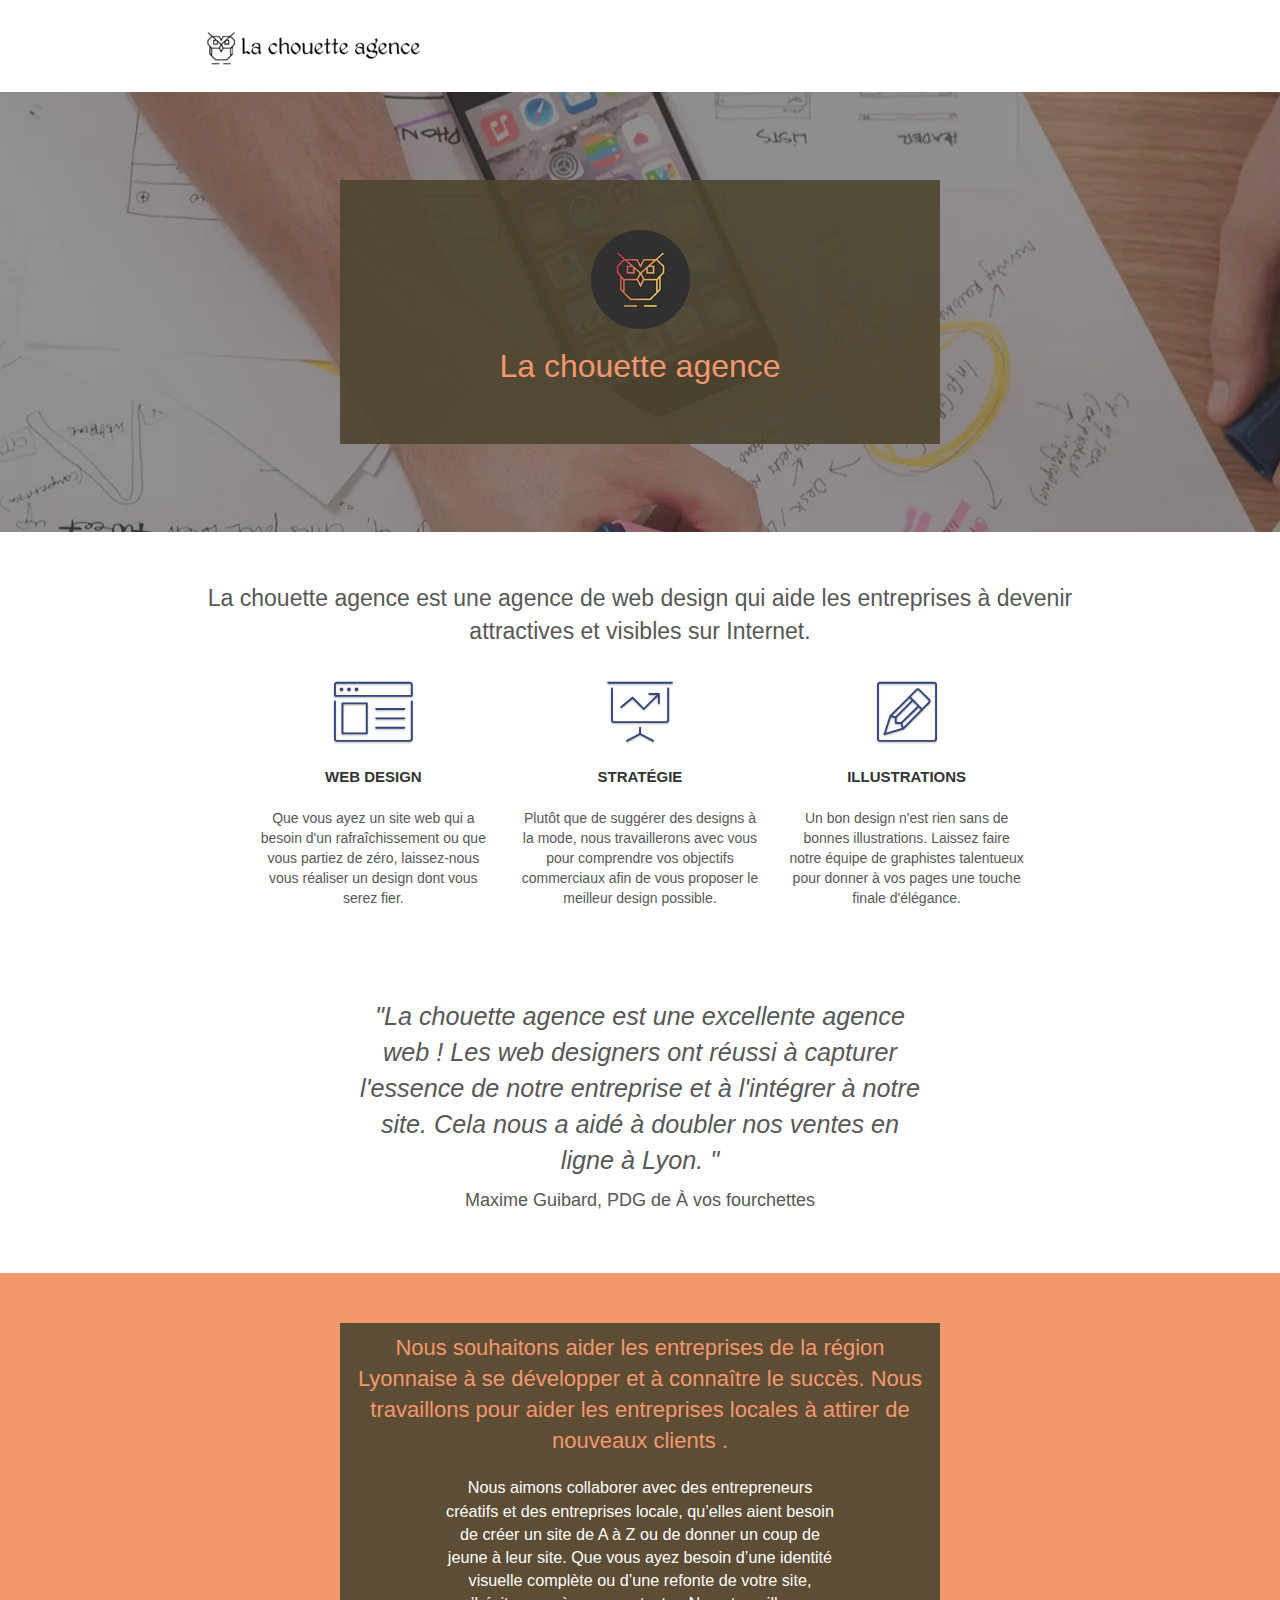
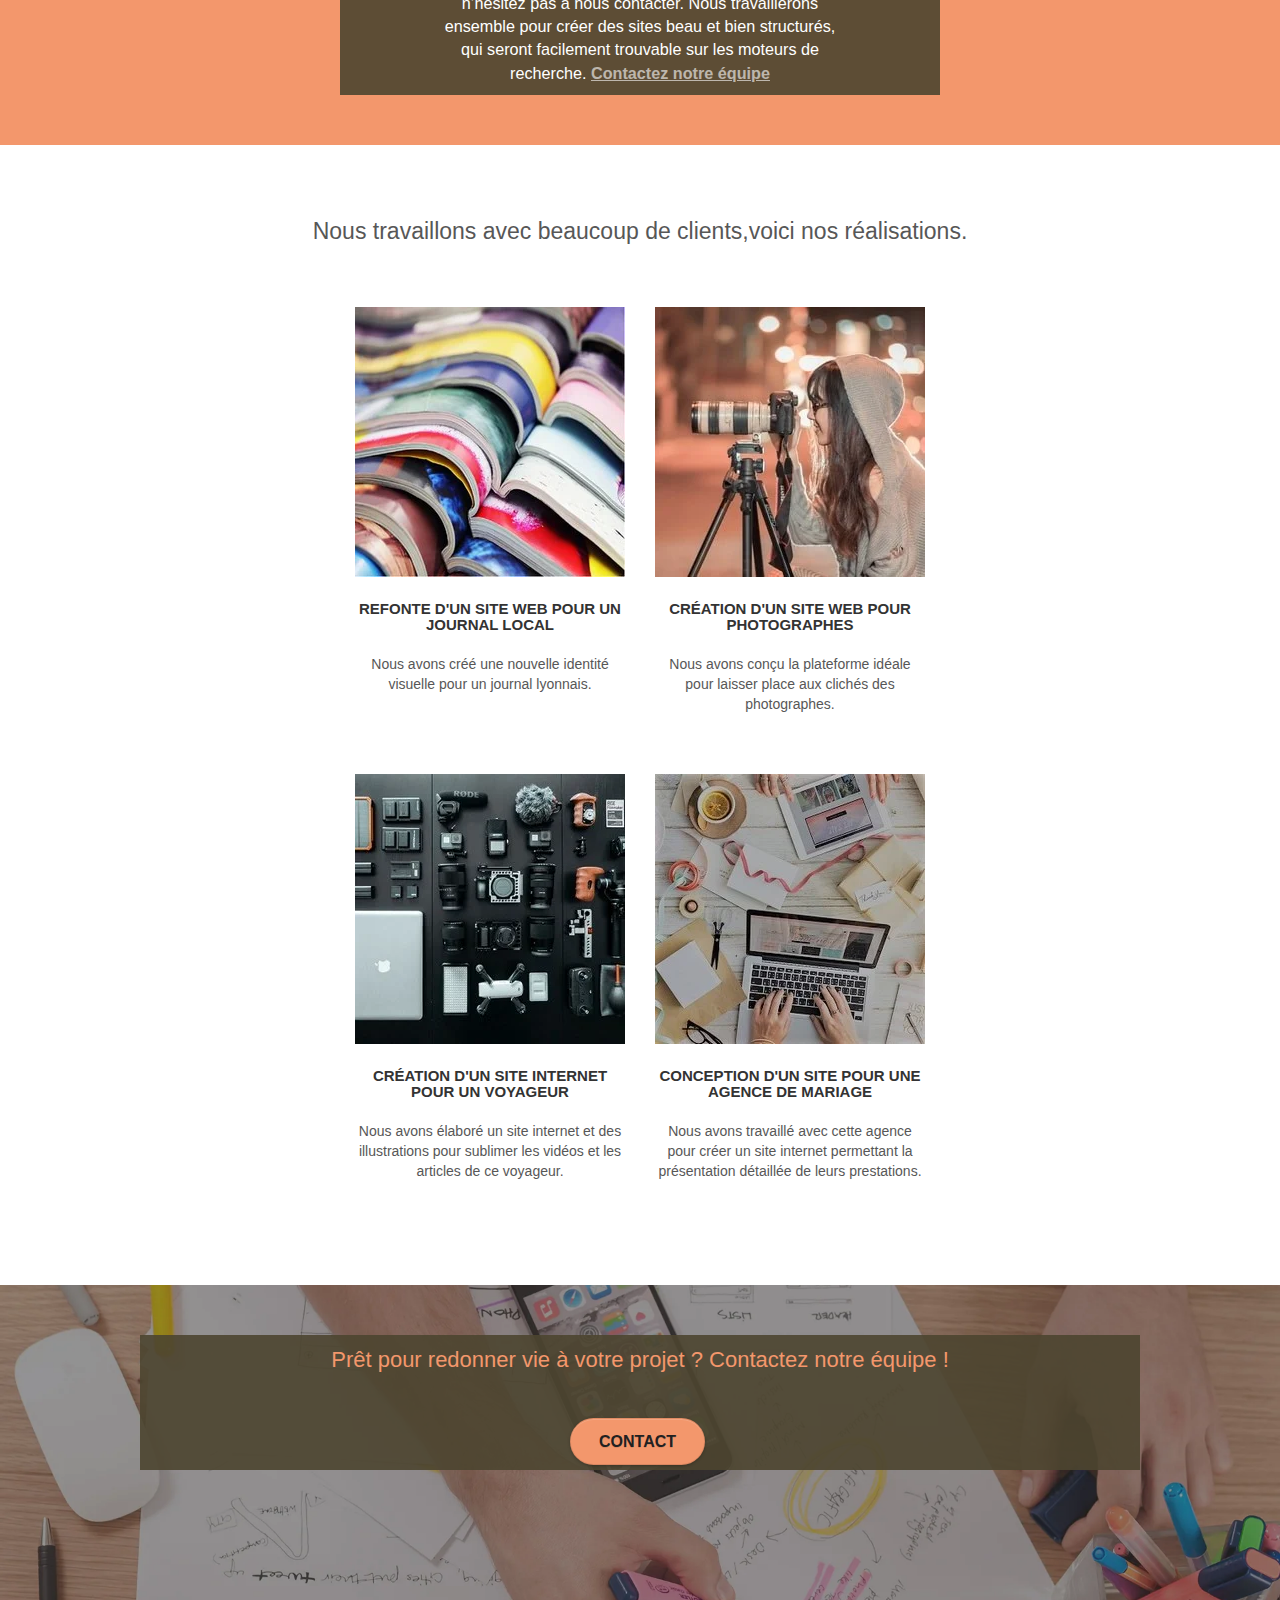
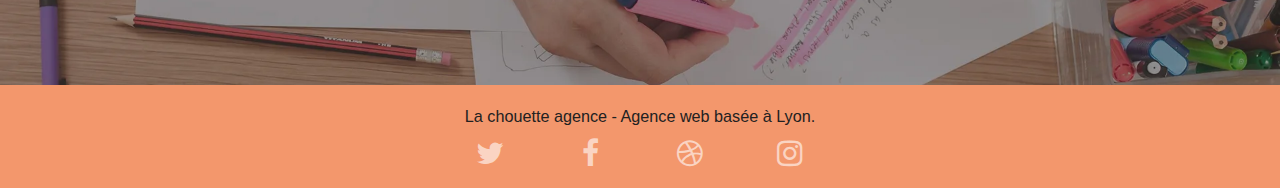
<file: index.html>
<!doctype html>
<html lang="fr">

<head>
    <meta charset="utf-8">
    <meta name="keywords" content="création site web, agence webdesign lyon,web agence,marketing digital">
    <meta name="description" content="La Chouette Agence:confiez nous votre site,faites briller votre entreprise sur le Web,rajeunir l'image de votre entreprise et booster votre marketing digital">
    <meta name="viewport" content="width=device-width, initial-scale=1.0, viewport-fit=cover">
    <meta name="robots" content="INDEX, FOLLOW">
    <link rel="canonical" href="https://skaothic.github.io/HerveLAUNOY_4_03092021/">
    <link rel="shortcut icon" type="image/png" href="favicon.jpg">
    <link rel="stylesheet" type="text/css" href="./css/bootstrap.min.css">
    <link rel="stylesheet" type="text/css" href="style.min.css">
    <link rel="stylesheet" type="text/css" href="./css/font-awesome.min.css">
    <link rel="stylesheet" type="text/css" href="./css/et-line.min.css">
    <script src="./js/jquery-2.1.0.min.js" defer></script>
    <script src="./js/bootstrap.min.js" defer></script>
    <script src="./js/blocs.min.js" defer></script>
    <script src="./js/jquery.touchSwipe.min.js" defer></script>
    <script src="./js/gmaps.min.js" defer></script>

    <title>La Chouette Agence</title>


    <!-- Analytics -->

    <!-- Analytics END -->

</head>

<body>
    <!-- Principal conteneur -->
    <!-- bloc-0 -->
    <header>
        <div class="bloc bgc-white l-bloc container bloc-sm" id="bloc-0">
            <nav class="navbar row navbar-header">
                <a class="navbar-brand" href="#bloc-2-services"><img src="img/la-chouette-agence.webp" alt=" La chouette agence :création site internet" id="logo__header" /></a>
                <!-- <div class="collapse navbar-collapse navbar-1 special-dropdown-nav">
                        <ul class="site-navigation nav navbar-nav">
                            <li>
                                <a href="index.html">Accueil</a>
                            </li>
                            <li>
						        <a href="(saisir URL nouvelle page)">ex:Notre portfolio</a>
					        </li>
                        </ul>
                    </div> -->
            </nav>
        </div>
        <!-- bloc-0 END -->

        <!-- bloc-1-presentation -->
        <div class="bloc bgc-dark-slate-blue bg-banniere d-bloc bg-t-edge bloc-bg-texture texture-paper b-parallax" id="bloc-1-hero">
            <div class="row tight-width-whitespace container bloc-lg  col-sm-12 h1-bloc">
                <a href="contact.html" class="a__logo" role="button"><img src="img/logo.webp" class="center-block image-resize-mode" alt="La chouette agence:agence web à Lyon" id="logoimg" /></a>
                <h1 class="text-center hero-bloc-text tc-white ">
                    La chouette agence
                </h1>
            </div>
        </div>
        <!-- bloc-1-presentation END -->
    </header>
    <main>
        <!-- bloc-2-services -->
        <div class="bloc bgc-white l-bloc container bloc-md" id="bloc-2-services">
            <div class="row">
                <p class="col-sm-12 text-center new-text">La chouette agence est une agence de web design qui aide les entreprises à devenir attractives et visibles sur Internet.</p>
            </div>
            <div class="row voffset-lg med-width-whitespace">
                <div class="col-sm-4">
                    <div class="text-center">
                        <span class="et-icon-browser sm-shadow icon-dark-slate-blue icons icon-lg"></span>
                    </div>
                    <p class="mg-md text-center vignet">
                        Web design
                    </p>
                    <p class="text-center ">
                        Que vous ayez un site web qui a besoin d'un rafraîchissement ou que vous partiez de zéro, laissez-nous vous réaliser un design dont vous serez fier.
                    </p>
                </div>
                <div class="col-sm-4">
                    <div class="text-center">
                        <span class="et-icon-presentation sm-shadow icon-dark-slate-blue icons icon-lg"></span>
                    </div>
                    <p class="mg-md text-center vignet">
                        Stratégie
                    </p>
                    <p class="text-center ">
                        Plutôt que de suggérer des designs à la mode, nous travaillerons avec vous pour comprendre vos objectifs commerciaux afin de vous proposer le meilleur design possible.

                    </p>
                </div>
                <div class="col-sm-4">
                    <div class="text-center">
                        <span class="et-icon-edit sm-shadow icon-dark-slate-blue icons icon-lg"></span>
                    </div>
                    <p class="mg-md text-center vignet">
                        Illustrations
                    </p>
                    <p class="text-center ">
                        Un bon design n'est rien sans de bonnes illustrations. Laissez faire notre équipe de graphistes talentueux pour donner à vos pages une touche finale d'élégance.
                    </p>
                </div>
            </div>
            <div class="col-xs-12 col-md-8 col-md-offset-2 text-center row voffset-lg voffset">
                <p class="citation">"La chouette agence est une excellente agence web ! Les web designers ont réussi à capturer l'essence de notre entreprise et à l'intégrer à notre site. Cela nous a aidé à doubler nos ventes en ligne à Lyon. "</p>
                <p class="auteur">Maxime Guibard, PDG de À vos fourchettes</p>
            </div>
        </div>
        <!-- bloc-2-services END -->

        <!-- bloc-3-what-i-do -->
        <div class="bloc tc-white bgc-atomic-tangerine bg-presentation d-bloc bloc-bg-texture texture-paper b-parallax " id="bloc-3-what-i-do">
            <div class="container bloc-lg" id="bloc3">
                <div class="col-sm-12 row tight-width-whitespace black-background">
                    <h2 class="mg-md text-center tc-white">
                        Nous souhaitons aider les entreprises de la région Lyonnaise à se développer et à connaître le succès. Nous travaillons pour aider les entreprises locales à attirer de nouveaux clients .
                    </h2>
                    <p class="text-center white">
                        Nous aimons collaborer avec des entrepreneurs créatifs et des entreprises locale, qu’elles aient besoin de créer un site de A à Z ou de donner un coup de jeune à leur site. Que vous ayez besoin d’une identité visuelle complète ou d’une refonte de votre
                        site, n’hésitez pas à nous contacter. Nous travaillerons ensemble pour créer des sites beau et bien structurés, qui seront facilement trouvable sur les moteurs de recherche.
                        <a class="ltc-white bold-link" href="contact.html">Contactez notre équipe</a>
                    </p>
                </div>
            </div>
        </div>
        <!-- bloc-3-what-i-do END -->
    </main>
    <div>
        <aside class="bloc bgc-white bg-lines-h2-bg bg-repeat l-bloc container bloc-lg" id="bloc-4-portfolio">
            <!-- bloc-4-portfolio -->
            <div class="row">
                <div class="col-sm-12 text-center">
                    <h2 class="new-text">Nous travaillons avec beaucoup de clients,voici nos réalisations.</h2>
                </div>
            </div>
            <div class="row tight-width-whitespace portfolio-row">
                <div class="col-sm-6">
                    <a href="#" data-lightbox="img/1.webp" data-gallery-id="gallery-1" data-caption="Refonte d'un site web pour un journal local" data-frame="snapshot-lb" data-alt="Illustration pour la refonte du site web d'un journal lyonnais par la chouette agence " title="site d'un journal"><img src="img/1-mini.webp" title="site d'un journal" alt="Illustration pour la refonte du site web d'un journal lyonnais par la chouette agence " class="img-responsive portfolio-thumb" /></a>
                    <h3 class="mg-md text-center">
                        Refonte d'un site web pour un journal local
                    </h3>
                    <p class="text-center">
                        Nous avons créé une nouvelle identité visuelle pour un journal lyonnais.
                    </p>
                </div>
                <div class="col-sm-6">
                    <a href="#" data-lightbox="img/2.webp" data-gallery-id="gallery-1" data-caption="Création d'un site web pour photographes" data-frame="snapshot-lb" data-alt=" Illustration poiur la création d'un site web pour photographes par la chouette agence" title="site de photographes"><img src="img/2-mini.webp" title="site de photographes" class="img-responsive portfolio-thumb" alt=" Illustration poiur la création d'un site web pour photographes par la chouette agence" /></a>
                    <h3 class="mg-md text-center">
                        Création d'un site web pour photographes
                    </h3>
                    <p class="text-center">
                        Nous avons conçu la plateforme idéale pour laisser place aux clichés des photographes.
                    </p>
                </div>
            </div>
            <div class="row tight-width-whitespace portfolio-row">
                <div class="col-sm-6">
                    <a href="#" data-lightbox="img/3.webp" data-gallery-id="gallery-1" data-caption="Création d'un site internet pour un voyageur" data-frame="snapshot-lb" data-alt="Illustration poiur la création d'un site web pour voyageur par la chouette agence" title="site de voyage"><img src="img/3-mini.webp" title="site de voyage" class="img-responsive portfolio-thumb" alt="Illustration poiur la création d'un site web pour voyageur par la chouette agence" /></a>
                    <h3 class="mg-md text-center">
                        Création d'un site internet pour un voyageur
                    </h3>
                    <p class="text-center">
                        Nous avons élaboré un site internet et des illustrations pour sublimer les vidéos et les articles de ce voyageur.
                    </p>
                </div>
                <div class="col-sm-6">
                    <a href="#" data-lightbox="img/4.webp" data-gallery-id="gallery-1" data-caption="Conception d'un site pour une agence de mariage" data-frame="snapshot-lb" data-alt=" Illustration poiur la création d'un site web pour agence de mariage par la chouette agence"
                        title="site de mariage"><img src="img/4-mini.webp" title="site de mariage" class="img-responsive portfolio-thumb" alt=" Illustration poiur la création d'un site web pour agence de mariage par la chouette agence" /></a>
                    <h3 class="mg-md text-center">
                        Conception d'un site pour une agence de mariage
                    </h3>
                    <p class="text-center">
                        Nous avons travaillé avec cette agence pour créer un site internet permettant la présentation détaillée de leurs prestations.
                    </p>
                </div>
            </div>
            <!-- bloc-4-portfolio END -->
        </aside>
        <!-- bloc-5-cta -->
        <article class="bloc bgc-dark-slate-blue bg-banniere d-bloc bloc-bg-texture texture-paper " id="bloc-5-cta" role="region">
            <div class="container bloc-lg" id="blocprefoot">
                <div class="row h1-bloc">
                    <h2 class="mg-md text-center tc-white">
                        Prêt pour redonner vie à votre projet ? Contactez notre équipe !
                    </h2>
                    <div class="col-sm-12 text-center">
                        <a href="contact.html" class="btn btn-atomic-tangerine btn-clean btn-rd btn-lg cta-hero" role="button">Contact</a>
                    </div>
                </div>
            </div>
        </article>
        <!-- bloc-5-cta END -->
    </div>
    <footer>
        <!-- Footer - bloc-8 -->
        <div class="bloc bgc-atomic-tangerine d-bloc" id="bloc-8">
            <div class="container bloc-sm">
                <div class="row">
                    <div class="col-sm-12">
                        <p class="text-center black">
                            La chouette agence - Agence web basée à Lyon.
                        </p>
                        <div class="row row-no-gutters social">
                            <div class="col-sm-3">
                                <div class="text-center">
                                    <a class="social" href="https://twitter.com/" title="Suivez nous sur Twitter"><span
                                                class="fa fa-twitter icon-md"></span></a>
                                </div>
                            </div>
                            <div class="col-sm-3">
                                <div class="text-center">
                                    <a class="social" href="https://fr-fr.facebook.com/" title="Suivez nous sur Facebook"><span
                                                class="fa fa-facebook icon-md"></span></a>
                                </div>
                            </div>
                            <div class="col-sm-3">
                                <div class="text-center">
                                    <a class="social" href="https://dribbble.com/" title="Suivez nous sur Dribble"><span
                                                class="fa fa-dribbble icon-md"></span></a>
                                </div>
                            </div>
                            <div class="col-sm-3">
                                <div class="text-center">
                                    <a class="social" href="https://www.instagram.com/" title="Suivez nous sur Instagram"><span
                                                class="fa fa-instagram icon-md"></span></a>
                                </div>
                            </div>
                        </div>
                    </div>
                </div>
            </div>
        </div>
        <!-- Footer - bloc-8 END -->
    </footer>

    <!-- Principal conteneur END -->
</body>

</html>
</file>
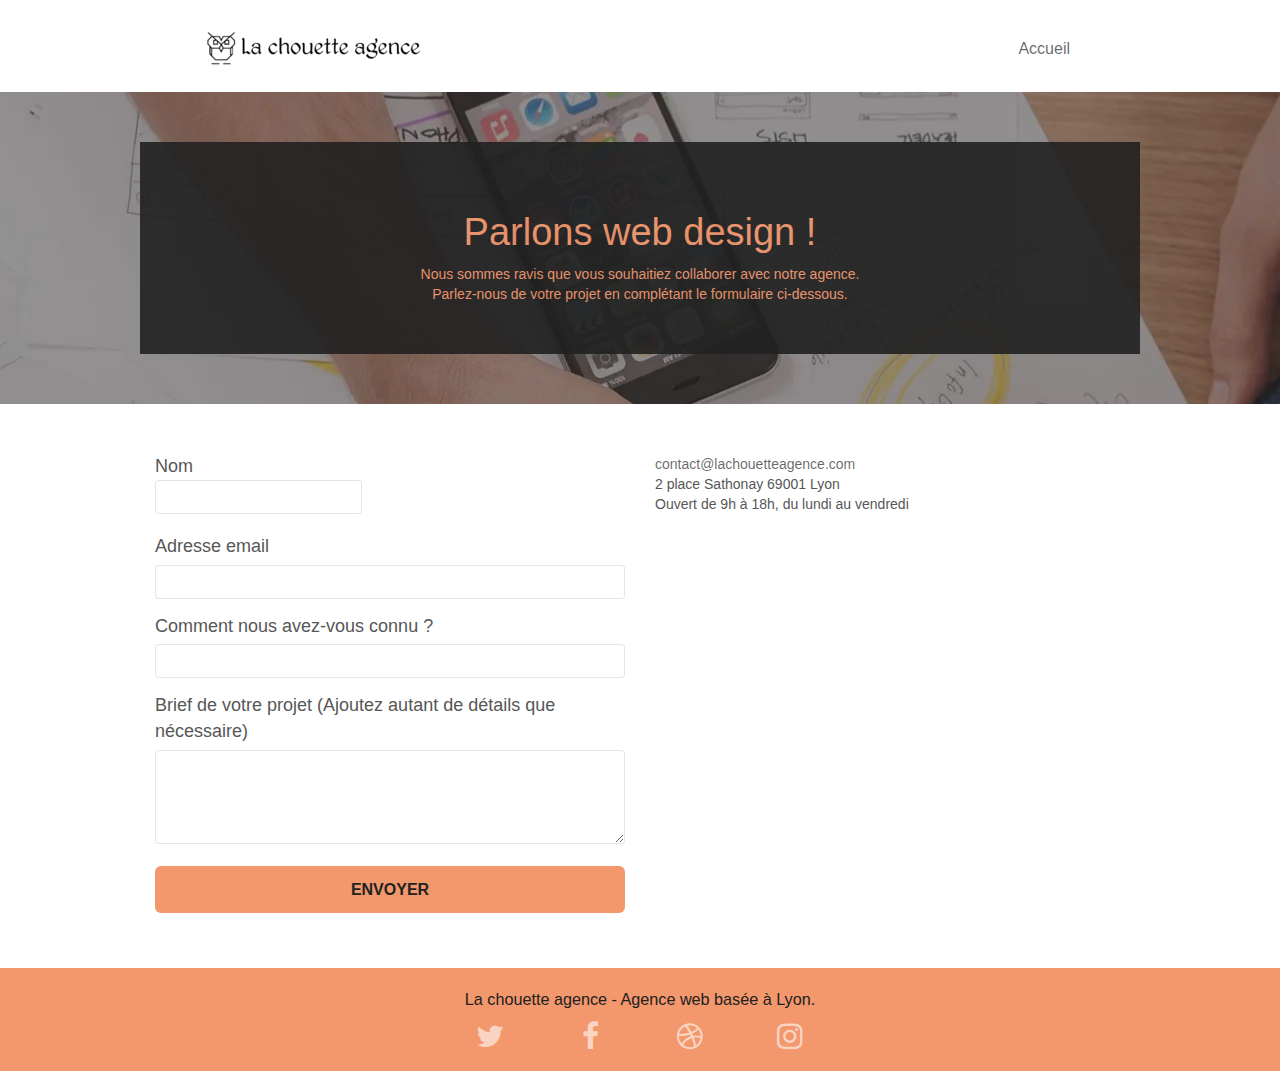
<file: contact.html>
<!doctype html>
<html lang="fr">

<head>
    <meta charset="utf-8">
    <meta name="keywords" content="création site web, agence design lyon,web agence,marketing digital">
    <meta name="description" content="La Chouette Agence:confiez nous votre site,faites briller votre entreprise sur le Web,rajeunir l'image de votre entreprise et booster votre marketing digital">
    <meta name="viewport" content="width=device-width, initial-scale=1.0, viewport-fit=cover">
    <link rel="shortcut icon" type="image/png" href="favicon.jpg">

    <link rel="stylesheet" type="text/css" href="./css/bootstrap.min.css">
    <link rel="stylesheet" type="text/css" href="style.min.css">
    <link rel="stylesheet" type="text/css" href="./css/font-awesome.min.css">
    <link rel="stylesheet" type="text/css" href="./css/et-line.min.css">


    <script src="./js/jquery-2.1.0.min.js" defer></script>
    <script src="./js/bootstrap.min.js" defer></script>
    <script src="./js/blocs.min.js" defer></script>
    <script src="./js/jqBootstrapValidation.min.js" defer></script>
    <script src="./js/formHandler.min.js" defer></script>
    <title>La Chouette Agence-Contactez nous</title>


    <!-- Analytics -->

    <!-- Analytics END -->

</head>

<body>
    <!-- Principal conteneur -->
    <!-- bloc-0 -->
    <header>
        <div class="bloc bgc-white l-bloc container bloc-sm" id="bloc-0">
            <nav class="navbar row">
                <div class="navbar-header">
                    <a class="navbar-brand" href="index.html"><img src="img/la-chouette-agence.webp" alt="La chouette agence :création site internet" id="logo__header" /></a>
                    <button id="nav-toggle" type="button" class="ui-navbar-toggle navbar-toggle" data-toggle="collapse" data-target=".navbar-1">
					<span class="sr-only">Toggle navigation</span><span class="icon-bar"></span><span class="icon-bar"></span><span class="icon-bar"></span>
				</button>
                </div>
                <div class="collapse navbar-collapse navbar-1 special-dropdown-nav">
                    <ul class="site-navigation nav navbar-nav">
                        <li>
                            <a href="index.html">Accueil</a>
                        </li>
                    </ul>
                </div>
            </nav>
        </div>
        <!-- bloc-0 END -->
    </header>
    <!-- bloc-6 -->
    <aside>
        <div class="bloc bgc-dark-slate-blue bg-banniere d-bloc bg-t-edge bloc-bg-texture texture-paper b-parallax">
            <div class="container bloc-lg ">
                <div class=" container bloc-lg col-sm-12 row" id="h1contact">
                    <h1 class="text-center hero-bloc-text tc-white">
                        Parlons web design !
                    </h1>
                    <p class="text-center mg-lg tc-white tight-width-whitespace">
                        Nous sommes ravis que vous souhaitiez collaborer avec notre agence.<br> Parlez-nous de votre projet en complétant le formulaire ci-dessous.
                    </p>
                </div>
            </div>
        </div>
    </aside>
    <!-- bloc-6 END -->
    <!-- bloc-7 -->
    <main>
        <div class="bloc bgc-white l-bloc" id="bloc-7">
            <div class="container bloc-lg">
                <div class="row">
                    <div class="col-sm-6">
                        <form id="form_1" novalidate>
                            <div class="form-group">
                                <label for="name">
							Nom
                            <input id="name" class="form-control" required  aria-placeholder="Entrez votre nom" />
                        </label>
                            </div>
                            <div class="form-group">
                                <label for="email">
							Adresse email
						</label>
                                <input id="email" class="form-control" type="email" required aria-placeholder="Entrez votre adresse mail" />
                            </div>
                            <div class="form-group">
                                <label for="decouverte">
							Comment nous avez-vous connu ?
						</label>
                                <input class="form-control" id="decouverte" required aria-placeholder="Décrivez comment vous avez vous connu" />
                            </div>
                            <div class="form-group">
                                <label for="message">
							Brief de votre projet (Ajoutez autant de détails que nécessaire)
						</label><textarea id="message" class="form-control" rows="4" cols="50" required aria-placeholder="Décrivez vos besoins"></textarea>
                            </div>
                            <button class="bloc-button btn btn-lg btn-block cta-hero btn-atomic-tangerine" type="submit">
						Envoyer
					</button>
                        </form>
                    </div>
                    <div class="col-sm-6">
                        <p id="contact">
                            <span><a href="mailto:contact@lachouetteagence.com">contact@lachouetteagence.com</a></span>
                            <span>2 place Sathonay 69001 Lyon</span>
                            <span>Ouvert de 9h à 18h, du lundi au vendredi</span>
                        </p>
                    </div>
                </div>
            </div>
        </div>
        <!-- bloc-7 END -->
    </main>
    <!-- ScrollToTop Button -->
    <footer>
        <a class="bloc-button btn btn-d scrollToTop" onclick="scrollToTarget('1')"><span class="fa fa-chevron-up"></span></a>
        <!-- ScrollToTop Button END-->
        <!-- Footer - bloc-8 -->
        <div class="bloc bgc-atomic-tangerine d-bloc" id="bloc-8">
            <div class="container bloc-sm">
                <div class="row">
                    <div class="col-sm-12">
                        <p class="text-center black">
                            La chouette agence - Agence web basée à Lyon.<br>
                        </p>
                        <div class="row row-no-gutters social">
                            <div class="col-sm-3">
                                <div class="text-center">
                                    <a class="social" href="https://twitter.com/" title="Suivez nous sur Twitter"><span
                                            class="fa fa-twitter icon-md"></span></a>
                                </div>
                            </div>
                            <div class="col-sm-3">
                                <div class="text-center">
                                    <a class="social" href="https://fr-fr.facebook.com/" title="Suivez nous sur Facebook"><span
                                            class="fa fa-facebook icon-md"></span></a>
                                </div>
                            </div>
                            <div class="col-sm-3">
                                <div class="text-center">
                                    <a class="social" href="https://dribbble.com/" title="Suivez nous sur Dribble"><span
                                            class="fa fa-dribbble icon-md"></span></a>
                                </div>
                            </div>
                            <div class="col-sm-3">
                                <div class="text-center">
                                    <a class="social" href="https://www.instagram.com/" title="Suivez nous sur Instagram"><span
                                            class="fa fa-instagram icon-md"></span></a>
                                </div>
                            </div>
                        </div>
                    </div>
                </div>
            </div>
        </div>
        <!-- Footer - bloc-8 END -->
    </footer>
    <!-- Principal conteneur END -->
</body>

</html>
</file>
<file: style.min.css>
body {
    margin: 0;
    padding: 0;
    background: #fff;
    overflow-x: hidden;
    -webkit-font-smoothing: antialiased;
    -moz-osx-font-smoothing: grayscale;
    font-size: 18px
}

#h1contact {
    background-color: #212121;
    opacity: .9
}

#contact {
    display: flex;
    flex-direction: column
}

a,
button {
    transition: all .3s ease-in-out;
    outline: 0
}

#logo__header {
    height: 40px;
    width: 8.6em
}

#logoimg {
    width: 5.5em;
    height: 5.5em
}

a:hover {
    text-decoration: none;
    cursor: pointer
}

#page-loading-blocs-notifaction {
    position: fixed;
    top: 0;
    bottom: 0;
    width: 100%;
    z-index: 100000;
    background: #fff url(img/pageload-spinner.gif) no-repeat center center
}

.bloc {
    width: 100%;
    clear: both;
    background: 50% 50% no-repeat;
    padding: 0 50px;
    -webkit-background-size: cover;
    -moz-background-size: cover;
    -o-background-size: cover;
    background-size: cover;
    position: relative
}

.bloc .container {
    padding-left: 0;
    padding-right: 0
}

.bloc-lg {
    padding: 50px
}

#bloc-5-cta {
    height: 400px
}

#bloc3 {
    display: flex
}

.bloc-md {
    padding: 50px
}

.bloc-sm {
    padding: 20px 50px
}

.bg-b-edge,
.bg-bl-edge,
.bg-br-edge,
.bg-center,
.bg-l-edge,
.bg-r-edge,
.bg-repeat,
.bg-t-edge,
.bg-tl-edge,
.bg-tr-edge {
    -webkit-background-size: auto;
    -moz-background-size: auto;
    -o-background-size: auto;
    background-size: auto
}

.bg-repeat {
    background: repeat
}

.bg-t-edge {
    background: top no-repeat
}

.bloc-bg-texture::before {
    content: "";
    background-size: 2px 2px;
    position: absolute;
    top: 0;
    bottom: 0;
    left: 0;
    right: 0
}

.b-parallax {
    background-attachment: fixed
}

.d-bloc {
    color: rgba(255, 255, 255, .7)
}

.d-bloc button:hover {
    color: rgba(255, 255, 255, .9)
}

.d-bloc .icon-round,
.d-bloc .icon-rounded,
.d-bloc .icon-semi-rounded-a,
.d-bloc .icon-semi-rounded-b,
.d-bloc .icon-square {
    border-color: rgba(255, 255, 255, .9)
}

.d-bloc .divider-h span {
    border-color: rgba(255, 255, 255, .2)
}

.d-bloc .a-btn,
.d-bloc .navbar a,
.d-bloc .navbar-brand,
.d-bloc a .icon-lg,
.d-bloc a .icon-md,
.d-bloc a .icon-sm,
.d-bloc a .icon-xl,
.d-bloc h1 a,
.d-bloc h2 a,
.d-bloc h3 a,
.d-bloc h4 a,
.d-bloc h5 a,
.d-bloc h6 a,
.d-bloc p a {
    color: rgba(255, 255, 255, .6)
}

.d-bloc .a-btn:hover,
.d-bloc .navbar a:hover,
.d-bloc .navbar-brand:hover,
.d-bloc a:hover .icon-lg,
.d-bloc a:hover .icon-md,
.d-bloc a:hover .icon-sm,
.d-bloc a:hover .icon-xl,
.d-bloc h1 a:hover,
.d-bloc h2 a:hover,
.d-bloc h3 a:hover,
.d-bloc h4 a:hover,
.d-bloc h5 a:hover,
.d-bloc h6 a:hover,
.d-bloc p a:hover {
    color: rgba(255, 255, 255, 1)
}

.d-bloc .navbar-toggle .icon-bar {
    background: rgba(255, 255, 255, 1)
}

.d-bloc .btn-wire,
.d-bloc .btn-wire:hover {
    color: rgba(255, 255, 255, 1);
    border-color: rgba(255, 255, 255, 1)
}

.d-bloc .panel {
    color: rgba(0, 0, 0, .5)
}

.d-bloc .panel button:hover {
    color: rgba(0, 0, 0, .7)
}

.d-bloc .panel icon {
    border-color: rgba(0, 0, 0, .7)
}

.d-bloc .panel .divider-h span {
    border-color: rgba(0, 0, 0, .1)
}

.d-bloc .panel .a-btn {
    color: rgba(0, 0, 0, .6)
}

.d-bloc .panel .a-btn:hover {
    color: rgba(0, 0, 0, 1)
}

.d-bloc .panel .btn-wire,
.d-bloc .panel .btn-wire:hover {
    color: rgba(0, 0, 0, .7);
    border-color: rgba(0, 0, 0, .3)
}

.d-bloc .panel,
.l-bloc {
    color: rgba(0, 0, 0, .5)
}

.d-bloc .panel button:hover,
.l-bloc button:hover {
    color: rgba(0, 0, 0, .7)
}

.l-bloc .icon-round,
.l-bloc .icon-rounded,
.l-bloc .icon-semi-rounded-a,
.l-bloc .icon-semi-rounded-b,
.l-bloc .icon-square {
    border-color: rgba(0, 0, 0, .7)
}

.d-bloc .panel .divider-h span,
.l-bloc .divider-h span {
    border-color: rgba(0, 0, 0, .1)
}

.d-bloc .panel .a-btn,
.l-bloc .a-btn,
.l-bloc .navbar a,
.l-bloc .navbar-brand,
.l-bloc a .icon-lg,
.l-bloc a .icon-md,
.l-bloc a .icon-sm,
.l-bloc a .icon-xl,
.l-bloc h1 a,
.l-bloc h2 a,
.l-bloc h3 a,
.l-bloc h4 a,
.l-bloc h5 a,
.l-bloc h6 a,
.l-bloc p a {
    color: rgba(0, 0, 0, .6)
}

.d-bloc .panel .a-btn:hover,
.l-bloc .a-btn:hover,
.l-bloc .navbar a:hover,
.l-bloc .navbar-brand:hover,
.l-bloc a:hover .icon-lg,
.l-bloc a:hover .icon-md,
.l-bloc a:hover .icon-sm,
.l-bloc a:hover .icon-xl,
.l-bloc h1 a:hover,
.l-bloc h2 a:hover,
.l-bloc h3 a:hover,
.l-bloc h4 a:hover,
.l-bloc h5 a:hover,
.l-bloc h6 a:hover,
.l-bloc p a:hover {
    color: rgba(0, 0, 0, 1)
}

.l-bloc .navbar-toggle .icon-bar {
    color: rgba(0, 0, 0, .6)
}

.d-bloc .panel .btn-wire,
.d-bloc .panel .btn-wire:hover,
.l-bloc .btn-wire,
.l-bloc .btn-wire:hover {
    color: rgba(0, 0, 0, .7);
    border-color: rgba(0, 0, 0, .3)
}

.voffset {
    margin-top: 30px
}

.voffset-lg {
    margin-top: 80px
}

.row-no-gutters {
    margin-right: 0;
    margin-left: 0
}

.row.row-no-gutters>[class*=" col-"],
.row.row-no-gutters>[class^=col-] {
    padding-right: 0;
    padding-left: 0
}

#bloc-1-hero h1 {
    font-size: 32px
}

.navbar {
    margin-bottom: 0;
    z-index: 1
}

.navbar-brand {
    height: auto;
    padding: 3px 15px;
    font-size: 25px;
    font-weight: 400;
    font-weight: 600;
    line-height: 44px
}

.navbar-brand img {
    max-height: 200px;
    margin: 0 5px 0 0;
    display: inline
}

.navbar-brand img[src$=svg] {
    min-width: 100px
}

.nav-center .navbar-brand img {
    margin: 0
}

.navbar .nav {
    padding-top: 2px;
    margin-right: -16px;
    float: right;
    z-index: 1
}

.nav>li {
    float: left;
    margin-top: 4px;
    font-size: 16px
}

.navbar-nav .open .dropdown-menu>li>a {
    text-align: inherit
}

.nav>li a:focus,
.nav>li a:hover {
    background: 0 0
}

.navbar-toggle {
    margin: 10px 10px 0 0;
    border: 0
}

.navbar-toggle:hover {
    background: 0 0
}

.navbar-toggle .icon-bar {
    background-color: rgba(0, 0, 0, .5);
    width: 26px
}

.nav-invert .navbar .nav {
    float: left
}

.nav-invert .navbar-brand,
.nav-invert .navbar-header {
    float: right;
    position: relative;
    z-index: 2
}

@media (min-width:768px) {
    .site-navigation {
        position: absolute;
        top: 50%;
        right: 20px;
        transform: translate(0, -50%);
        -webkit-transform: translateY(-50%)
    }
    .nav>li .dropdown-menu a,
    .nav>li .dropdown-menu a:hover {
        color: #484848
    }
    .nav-invert .site-navigation {
        left: 0;
        right: 0
    }
    .nav-center {
        text-align: center
    }
    .nav-center .navbar-header {
        width: 100%
    }
    .nav-center .nav>li,
    .nav-center .navbar-brand,
    .nav-center .navbar-header {
        float: none;
        display: inline-block
    }
    .nav-center .site-navigation {
        position: relative;
        width: 100%;
        right: 0;
        margin-right: 0;
        margin-top: 20px
    }
    .nav-center.mini-nav .navbar-toggle {
        float: none;
        margin: 10px auto 0
    }
}

.nav>li>.dropdown a {
    background: 0 0;
    display: block;
    padding: 14px 15px
}

nav .caret {
    margin: 0 5px
}

.dropdown-menu .dropdown-menu {
    top: -8px;
    left: 100%
}

.dropdown-menu .dropmenu-flow-right {
    top: 100%;
    left: 0;
    margin-left: -1px;
    border-top-left-radius: 0;
    border-top-right-radius: 0
}

.dropdown-menu .dropdown span {
    border: 4px solid #000;
    border-top-color: transparent;
    border-right-color: transparent;
    border-bottom-color: transparent;
    margin: 6px -5px 0 0;
    float: right
}

.mg-md {
    margin-top: 10px;
    margin-bottom: 20px
}

.mg-lg {
    margin-top: 10px;
    margin-bottom: 40px
}

.btn {
    margin: 0 5px 5px 0
}

.btn.pull-right {
    margin: 0 0 5px 5px
}

.btn-d,
.btn-d:focus,
.btn-d:hover {
    color: #fff;
    background: rgba(0, 0, 0, .3)
}

button {
    outline: 0
}

.btn-rd {
    border-radius: 40px
}

.btn-clean {
    border: 1px solid rgba(0, 0, 0, .08);
    border-bottom-color: rgba(0, 0, 0, .1);
    text-shadow: 0 1px 0 rgba(0, 0, 1, .1);
    box-shadow: 0 1px 3px rgba(0, 0, 1, .25), inset 0 1px 0 0 rgba(255, 255, 255, .15)
}

.icon-lg {
    font-size: 60px
}

.sm-shadow {
    text-shadow: 0 1px 2px rgba(0, 0, 0, .3)
}

.panel-sq,
.panel-sq .panel-footer,
.panel-sq .panel-heading {
    border-radius: 0
}

.panel-rd {
    border-radius: 30px
}

.panel-rd .panel-heading {
    border-radius: 29px 29px 0 0
}

.panel-rd .panel-footer {
    border-radius: 0 0 29px 29px
}

.form-control {
    border-color: rgba(0, 0, 0, .1);
    box-shadow: none
}

#bloc-1-hero {
    height: 440px;
    display: flex
}

.scrollToTop {
    width: 40px;
    height: 40px;
    position: fixed;
    bottom: 20px;
    right: 20px;
    opacity: 0;
    z-index: 500;
    transition: all .3s ease-in-out
}

.scrollToTop span {
    margin-top: 6px
}

.showScrollTop {
    font-size: 14px;
    opacity: 1
}

a[data-lightbox] {
    position: relative;
    display: block;
    text-align: center
}

a[data-lightbox]:hover::before {
    display: flex;
    justify-content: center;
    align-items: center;
    content: "+";
    font-family: HelveticaNeue-Light, "Helvetica Neue Light", "Helvetica Neue", Helvetica, Arial;
    font-size: 32px;
    width: 50px;
    height: 50px;
    margin-left: -25px;
    border-radius: 50%;
    background: rgba(0, 0, 0, .6);
    color: #fff;
    font-weight: 100;
    z-index: 1;
    position: absolute;
    top: 50%;
    left: 50%;
    transform: translateY(-50%);
    -webkit-transform: translateY(-50%)
}

a[data-lightbox]:hover img {
    opacity: .6;
    -webkit-animation-fill-mode: none;
    animation-fill-mode: none
}

#lightbox-modal {
    display: flex;
    align-items: center
}

#lightbox-modal .modal-dialog {
    width: 90%;
    max-width: 900px;
    margin: 0 auto 0
}

#lightbox-modal .modal-dialog img {
    height: 90vh;
    margin: 0 auto
}

.lightbox-caption {
    color: #fff;
    background: rgba(0, 0, 0, .5);
    left: 15px;
    right: 15px;
    bottom: 5px
}

.close-lightbox {
    color: #fff;
    font-size: 30px;
    position: absolute;
    top: 20px;
    right: 20px;
    z-index: 20;
    background: rgba(0, 0, 0, .5);
    border: none;
    line-height: 30px;
    opacity: .3;
    display: flex;
    justify-content: center;
    align-items: center
}

.close-lightbox:hover,
.next-lightbox:hover,
.prev-lightbox:hover {
    opacity: 1;
    color: #fff
}

.next-lightbox,
.prev-lightbox {
    font-size: 20px;
    color: rgba(255, 255, 255, .9);
    background: rgba(0, 0, 0, .5);
    transition: all .2s ease-in-out;
    position: absolute;
    top: 45%;
    z-index: 1;
    opacity: .4;
    display: flex;
    justify-content: center;
    align-items: center
}

.next-lightbox {
    right: 25px;
    height: 35px;
    width: 35px
}

.prev-lightbox {
    height: 35px;
    width: 35px;
    left: 25px
}

.a__logo:hover {
    transform: scale(1.5)
}

.snapshot-lb .lightbox-caption {
    color: rgba(0, 0, 0, .5);
    background: 0 0
}

.btn,
h1,
h2,
h3,
h4,
h5,
h6,
label,
p {
    font-family: helvetica;
    font-weight: 400;
    color: #575757
}

a {
    font-family: helvetica;
    font-weight: 400;
    color: #000
}

.container {
    max-width: 1000px
}

.hero-bloc-text {
    font-size: 38px
}

.h1-bloc {
    background-color: rgba(76, 69, 48, .9);
    display: flex;
    flex-direction: column;
    align-items: center
}

.hero-bloc-text-sub {
    font-size: 36px
}

.statement-bloc-text {
    line-height: 26px;
    font-style: italic;
    font-size: 20px;
    text-align: center;
    font-weight: lighter;
    max-width: 520px;
    margin: auto auto auto auto
}

p {
    font-size: 14px
}

.tight-width-whitespace {
    max-width: 600px;
    margin: auto auto auto auto
}

.h1 {
    font-size: 20px;
    font-family: "Open Sans"
}

.cta-hero {
    margin-top: 22px;
    color: #fff;
    text-transform: uppercase;
    padding: 12px 28px 12px 28px;
    font-size: 16px;
    font-weight: 700
}

.social {
    max-width: 400px;
    margin: auto;
    display: flex;
    justify-content: space-around
}

h2 {
    font-size: 22px;
    line-height: 1.4em
}

.vignet,
h3 {
    font-size: 15px;
    text-transform: uppercase;
    font-weight: 700;
    color: #333
}

.med-width-whitespace {
    max-width: 800px;
    margin: auto auto auto auto;
    box-shadow: 0 0 0 #000
}

h1 {
    color: #333
}

h4 {
    color: #333
}

.icons {
    margin-bottom: 14px;
    margin-top: 24px
}

.black {
    color: #212121;
    width: 70%;
    margin-left: 15%;
    font-size: .9em
}

.white {
    color: #fff;
    width: 70%;
    margin-left: 15%;
    font-size: .9em
}

.portfolio-thumb {
    margin-bottom: 24px;
    height: 15em;
    width: 15em
}

.portfolio-row {
    margin-bottom: 44px;
    margin-top: 50px
}

.avatar {
    box-shadow: 0 4px 9px rgba(0, 0, 0, .3)
}

.black-background {
    background-color: rgba(76, 69, 48, .9)
}

.bold-link {
    font-weight: 900;
    text-decoration: underline
}

.bgc-white {
    background-color: #fff
}

.bgc-atomic-tangerine {
    background-color: #f3976c
}

.tc-white {
    color: #f3976c;
    font-weight: 400
}

.btn-atomic-tangerine {
    background: #f3976c;
    color: #212121
}

.btn-atomic-tangerine:hover {
    background: #c27956;
    color: #fff
}

.ltc-white {
    color: #fff
}

.ltc-white:hover {
    color: #ccc
}

.ltc-atomic-tangerine {
    color: #f3976c
}

.ltc-atomic-tangerine:hover {
    color: #c27956
}

.icon-dark-slate-blue {
    color: #364577;
    border-color: #364577
}

.bg-banniere {
    background-image: url(img/la-chouette-agence-banniere.webp)
}

.bg-presentation {
    background-image: url(img/image-de-presentation.webp)
}

@media (max-width:1024px) {
    .bloc {
        padding-left: 20px;
        padding-right: 20px
    }
    .bloc-tile-2.full-width-bloc .container,
    .bloc-tile-3.full-width-bloc .container,
    .bloc-tile-4.full-width-bloc .container,
    .bloc.full-width-bloc {
        padding-left: 0;
        padding-right: 0
    }
}

@media (max-width:992px) and (min-width:768px) {
    .navbar .nav {
        max-width: 80%
    }
    .nav-center.navbar .nav {
        max-width: 100%
    }
}

@media only screen and (min-width:768px) and (max-width:1024px) and (orientation:landscape) {
    .b-parallax {
        background-attachment: scroll
    }
}

@media only screen and (min-width:1024px) and (max-width:1366px) and (-webkit-min-device-pixel-ratio:1.5) {
    .b-parallax {
        background-attachment: scroll
    }
}

@media (max-width:991px) {
    .container {
        width: 100%
    }
    .b-parallax {
        background-attachment: scroll
    }
    #hero-bloc,
    body {
        overflow-x: hidden;
        position: relative
    }
    .bloc-group,
    .bloc-group .bloc {
        display: block;
        width: 100%
    }
    .bloc-fill-screen .fill-bloc-bottom-edge,
    .bloc-fill-screen .fill-bloc-top-edge {
        padding: 0 20px
    }
}

@media (max-width:767px) {
    .portfolio-thumb {
        width: 80%;
        height: fit-content;
        margin: 0 10% 24px
    }
    .page-container {
        overflow-x: hidden;
        position: relative
    }
    #disqus_thread,
    h1,
    h2,
    h3,
    h4,
    h5,
    h6,
    p {
        padding-left: 10px;
        padding-right: 10px
    }
    .b-parallax {
        background-attachment: scroll
    }
    .navbar .nav {
        padding-top: 0;
        border-top: 1px solid rgba(0, 0, 0, .2);
        float: none
    }
    .navbar.row {
        margin-left: 0;
        margin-right: 0
    }
    .site-navigation {
        position: inherit;
        transform: none;
        -webkit-transform: none;
        -ms-transform: none
    }
    .nav>li {
        margin-top: 0;
        border-bottom: 1px solid rgba(0, 0, 0, .1);
        background: rgba(0, 0, 0, .05);
        text-align: left;
        padding-left: 15px;
        width: 100%
    }
    .nav>li:hover {
        background: rgba(0, 0, 0, .08)
    }
    .dropdown .dropdown a .caret {
        float: none;
        margin: 5px 0 0 10px;
        border: 4px solid #000;
        border-bottom-color: transparent;
        border-right-color: transparent;
        border-left-color: transparent
    }
    #hero-bloc .navbar .nav {
        background: rgba(0, 0, 0, .8)
    }
    #hero-bloc .navbar .nav a {
        color: rgba(255, 255, 255, .6)
    }
    .hero {
        padding: 50px 0
    }
    .hero-nav {
        left: -1px;
        right: -1px
    }
    .navbar-collapse {
        padding: 0;
        overflow-x: hidden;
        -webkit-box-shadow: none;
        box-shadow: none
    }
    .navbar-brand img {
        max-height: 40px;
        width: auto
    }
    .nav-invert .navbar-header {
        float: none;
        width: 100%
    }
    .nav-invert .navbar-toggle {
        float: left;
        margin-left: 10px
    }
    .bloc {
        padding-left: 0;
        padding-right: 0
    }
    .bloc-lg,
    .bloc-xl,
    .bloc-xxl {
        padding: 40px 0
    }
    .bloc-md,
    .bloc-sm {
        padding-left: 0;
        padding-right: 0
    }
    .bloc-fill-screen .fill-bloc-bottom-edge,
    .bloc-fill-screen .fill-bloc-top-edge,
    .bloc-tile-2 .container,
    .bloc-tile-3 .container,
    .bloc-tile-4 .container {
        padding-left: 0;
        padding-right: 0
    }
    .a-block {
        padding: 0 10px
    }
    .btn-dwn {
        display: none
    }
    .voffset {
        margin-top: 5px
    }
    .voffset-md {
        margin-top: 20px
    }
    .voffset-lg {
        margin-top: 30px
    }
    form {
        padding: 5px
    }
    .close-lightbox {
        display: inline-block
    }
    .blocsapp-device-iphone5 {
        background-size: 216px 425px;
        padding-top: 60px;
        width: 216px;
        height: 425px
    }
    .blocsapp-device-iphone5 img {
        width: 180px;
        height: 320px
    }
    #lightbox-modal .modal-dialog img {
        height: inherit
    }
    @media (max-width:400px) {
        .bloc {
            padding-left: 0;
            padding-right: 0
        }
    }
    @media (max-width:767px) {
        .bloc-mob-center-text {
            text-align: center
        }
    }
}
</file>
